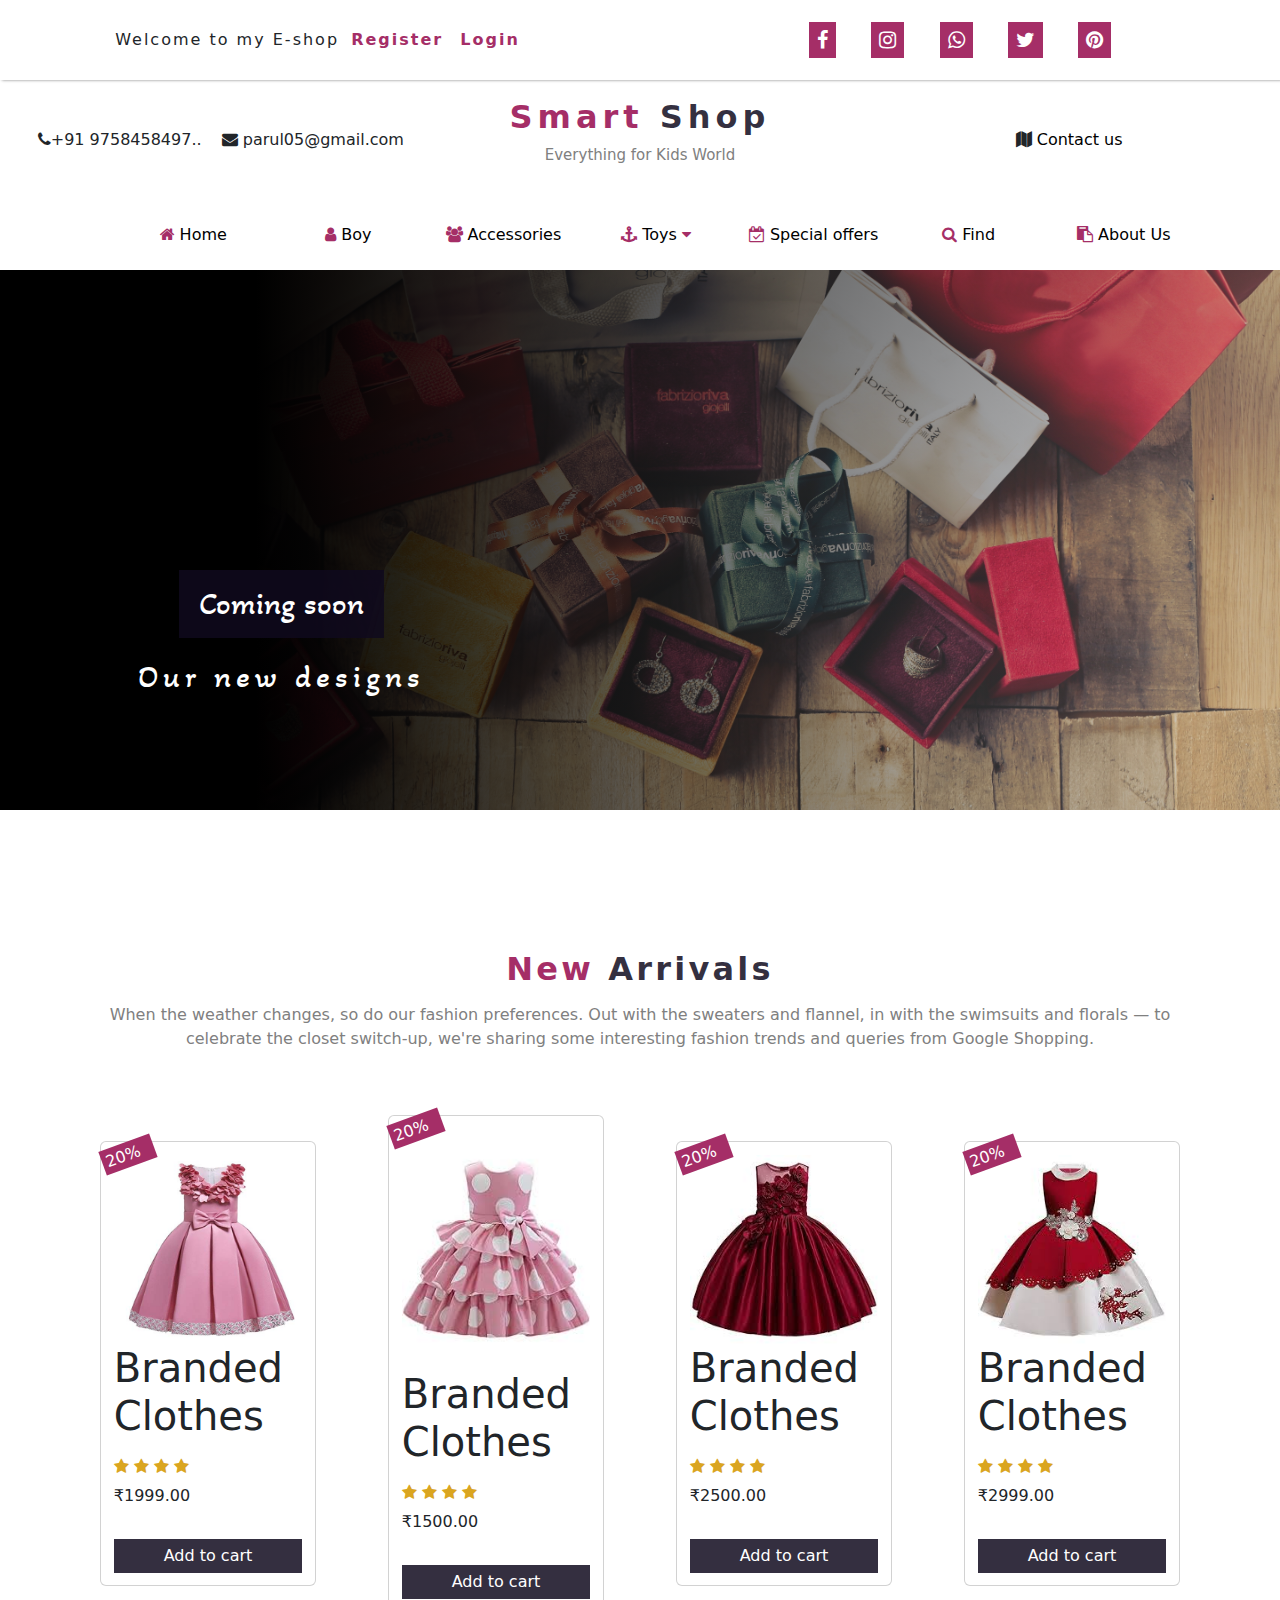
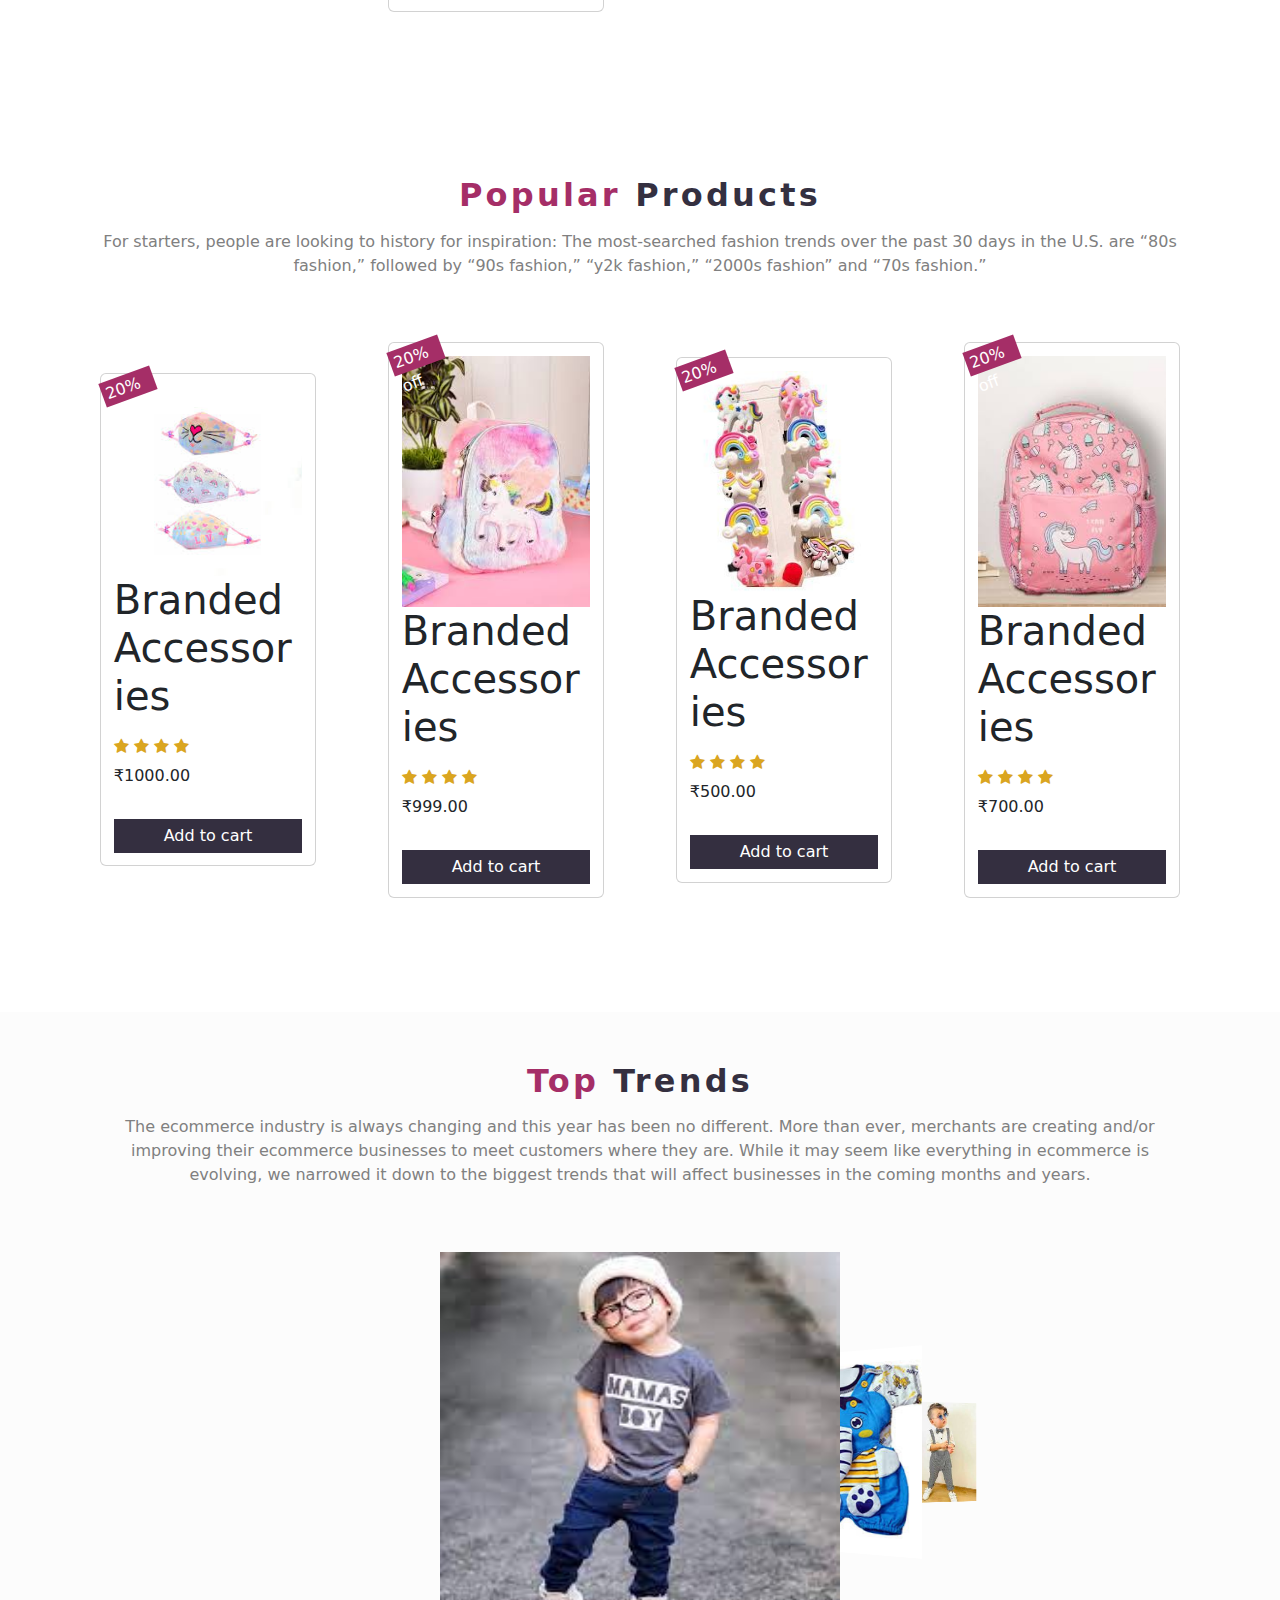
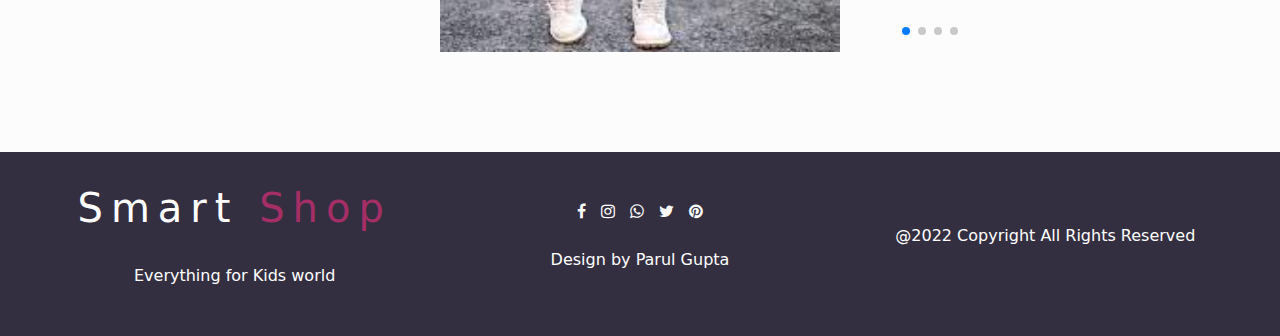
<file: index.html>
<!DOCTYPE html>
<html lang="en">

<head>
    <meta charset="UTF-8">
    <meta http-equiv="X-UA-Compatible" content="IE=edge">
    <meta name="viewport" content="width=device-width, initial-scale=1.0">
    <title>Smart Shop</title>
    <link rel="stylesheet" href="style.css">
    <link rel="stylesheet" href="https://cdnjs.cloudflare.com/ajax/libs/font-awesome/4.7.0/css/font-awesome.min.css">
    <link rel="preconnect" href="https://fonts.gstatic.com" crossorigin>
    <link
        href="https://fonts.googleapis.com/css2?family=Josefin+Sans:wght@500&family=Playfair+Display:ital,wght@0,600;1,800&family=Roboto:wght@300&display=swap"
        rel="stylesheet">
    <link rel="preconnect" href="https://fonts.gstatic.com" crossorigin>
    <link
        href="https://fonts.googleapis.com/css2?family=Akaya+Kanadaka&family=Josefin+Sans:wght@500&family=Playfair+Display:ital,wght@0,600;1,800&family=Roboto:wght@300&display=swap"
        rel="stylesheet">
    <link rel="stylesheet" href="https://cdn.jsdelivr.net/npm/swiper@8/swiper-bundle.min.css" />
    <link href="https://cdn.jsdelivr.net/npm/bootstrap@5.0.2/dist/css/bootstrap.min.css" rel="stylesheet">
</head>

<body>
    <header>
        <nav class="nav1">
            <div class="left">
                <span>Welcome to my E-shop</span>
                <a href="registration/signUp.html">Register</a>
                <a href="logIn/login.html">Login</a>
            </div>
            <div class="right">
                <i class="fa fa-facebook"></i>
                <i class="fa fa-instagram"></i>
                <i class="fa fa-whatsapp"></i>
                <i class="fa fa-twitter"></i>
                <i class="fa fa-pinterest"></i>
            </div>
        </nav>
        <!-- nav1 end -->

        <!-- nav2 start -->
        <nav class="nav2">
            <div class="nav2-left">
                <i class="fa fa-phone"></i>+91 9758458497..
                <i class="fa fa-envelope"></i> parul05@gmail.com
            </div>
            <div class="nav2-center">
                <h1>Smart <span>Shop</span></h1>
                <p>Everything for Kids World</p>
            </div>
            <div class="nav2-right">
                <i class="fa fa-map"></i><a href="templates/contactUs.html">Contact us</a>
            </div>
        </nav>
        <!-- nav2 end -->

        <!-- nav3 start -->
        <nav class="nav3">
            <ul>
                <li><a href="index.html"><i class="fa fa-home"></i>Home</a></li>
                <li><a href="#"><i class="fa fa-user"></i>Boy</a></li>
                <li><a href="#"><i class="fa fa-users"></i>Accessories</a></li>
                <li><a href="#"><i class="fa fa-anchor"></i>Toys<i class="fa fa-caret-down"></i></a>
                    <ul>
                        <li><a href="toys/woodToys.html"><i class="fa fa-clipboard"></i>Wooden</a></li>
                        <li><a href="toys/plasticToys.html"><i class="fa fa-circle-o"></i>Plastic</a></li>
                        <li><a href="toys/ironToys.html"><i class="fa fa-gavel"></i>Iron</a></li>
                    </ul>
                </li>
                <li><a href="#"><i class="fa fa-calendar-check-o"></i>Special offers</a></li>
                <li><a href="#"><i class="fa fa-search"></i>Find</a></li>
                <li><a href="templates/about.html"><i class="fa fa-clipboard"></i>About Us</a></li>
            </ul>
        </nav>
        <!-- nav3 end -->

        <section id="sidenav">
            <ul>
                <li><a href="#"><i class="fa fa-home"></i>Home</a></li>
                <li><a href="#"><i class="fa fa-user"></i>Boy</a></li>
                <li><a href="#"><i class="fa fa-users"></i>Accessories</a></li>
                <li><a href="#"><i class="fa fa-calendar-check-o"></i>Special offers</a></li>
                <li><a href="#"><i class="fa fa-search"></i>Find</a></li>
                <li><a href="#"><i class="fa fa-anchor"></i>Toys<i class="fa fa-caret-down"></i></a>
                    <ul>
                        <li><a href="#"><i class="fa fa-clipboard"></i>Wooden</a></li>
                        <li><a href="#"><i class="fa fa-circle-o"></i>Plastic</a></li>
                        <li><a href="#"><i class="fa fa-gavel"></i>Iron</a></li>
                    </ul>
                </li>
            </ul>
        </section>
        <i class="fa fa-bars" id="menubar"></i>

        <!-- Featured start -->
        <section class="featured">
            <div class="featured-text">
                <button>Coming soon</button>
                <h2>Our new designs</h2>
            </div>
        </section>
        <!-- Featured end -->

    </header>
    <!-- latest start -->
    <section class="latest">
        <div class="product-intro">
            <h1>New <span>Arrivals</span></h1>
            <p>When the weather changes, so do our fashion preferences. Out with the sweaters and flannel, in with the
                swimsuits and florals — to celebrate the closet switch-up, we're sharing some interesting fashion trends
                and queries from Google Shopping.</p>
        </div>
        <div class="card-container">
            <div class="card">
                <div>
                    <img src="images/dress5.jpg" alt="">
                </div>
                <h1>Branded Clothes</h1>
                <span>
                    <i class="fa fa-star"></i>
                    <i class="fa fa-star"></i>
                    <i class="fa fa-star"></i>
                    <i class="fa fa-star"></i>
                </span>
                <p>₹1999.00</p>
                <button>Add to cart</button>
            </div>
            <div class="card">
                <div>
                    <img src="images/dress6.jpg" alt="">
                </div>
                <h1>Branded Clothes</h1>
                <span>
                    <i class="fa fa-star"></i>
                    <i class="fa fa-star"></i>
                    <i class="fa fa-star"></i>
                    <i class="fa fa-star"></i>
                </span>
                <p>₹1500.00</p>
                <button>Add to cart</button>
            </div>
            <div class="card">
                <div>
                    <img src="images/dress7.jpg" alt="">
                </div>
                <h1>Branded Clothes</h1>
                <span>
                    <i class="fa fa-star"></i>
                    <i class="fa fa-star"></i>
                    <i class="fa fa-star"></i>
                    <i class="fa fa-star"></i>
                </span>
                <p>₹2500.00</p>
                <button>Add to cart</button>
            </div>
            <div class="card">
                <div>
                    <img src="images/dress8.jpg" alt="">
                </div>
                <h1>Branded Clothes</h1>
                <span>
                    <i class="fa fa-star"></i>
                    <i class="fa fa-star"></i>
                    <i class="fa fa-star"></i>
                    <i class="fa fa-star"></i>
                </span>
                <p>₹2999.00</p>
                <button>Add to cart</button>
            </div>
        </div>
    </section>
    <!-- latest end -->
    <!-- popular product start -->
    <section class="latest">
        <div class="product-intro">
            <h1>Popular <span>Products</span></h1>
            <p>For starters, people are looking to history for inspiration: The
                most-searched fashion trends over the past 30 days in the U.S. are “80s fashion,” followed by “90s
                fashion,” “y2k fashion,” “2000s fashion” and “70s fashion.”</p>
        </div>
        <div class="card-container">
            <div class="card">
                <div>
                    <img src="images/img9.jpg" alt="">
                </div>
                <h1>Branded Accessories</h1>
                <span>
                    <i class="fa fa-star"></i>
                    <i class="fa fa-star"></i>
                    <i class="fa fa-star"></i>
                    <i class="fa fa-star"></i>
                </span>
                <p>₹1000.00</p>
                <button>Add to cart</button>
            </div>
            <div class="card">
                <div>
                    <img src="images/img10.jpg" alt="">
                </div>
                <h1>Branded Accessories</h1>
                <span>
                    <i class="fa fa-star"></i>
                    <i class="fa fa-star"></i>
                    <i class="fa fa-star"></i>
                    <i class="fa fa-star"></i>
                </span>
                <p>₹999.00</p>
                <button>Add to cart</button>
            </div>
            <div class="card">
                <div>
                    <img src="images/img11.jpg" alt="">
                </div>
                <h1>Branded Accessories</h1>
                <span>
                    <i class="fa fa-star"></i>
                    <i class="fa fa-star"></i>
                    <i class="fa fa-star"></i>
                    <i class="fa fa-star"></i>
                </span>
                <p>₹500.00</p>
                <button>Add to cart</button>
            </div>
            <div class="card">
                <div>
                    <img src="images/img12.jpg" alt="">
                </div>
                <h1>Branded Accessories</h1>
                <span>
                    <i class="fa fa-star"></i>
                    <i class="fa fa-star"></i>
                    <i class="fa fa-star"></i>
                    <i class="fa fa-star"></i>
                </span>
                <p>₹700.00</p>
                <button>Add to cart</button>
            </div>
        </div>
    </section>
    <!-- popular product end -->

    <section class="trends">
        <div class="product-intro">
            <h1>Top <span>Trends</span></h1>
            <p>The ecommerce industry is always changing and this year has been no different. More than ever, merchants
                are creating and/or improving their ecommerce businesses to meet customers where they are. While it may
                seem like everything in ecommerce is evolving, we narrowed it down to the biggest trends that will
                affect businesses in the coming months and years.</p>
        </div>

        <div class="swiper mySwiper">
            <div class="swiper-wrapper">
                <div class="swiper-slide">
                    <img src="images/dress1.jpg" alt="">
                </div>
                <div class="swiper-slide">
                    <img src="images/dress2.jpg" alt="">
                </div>
                <div class="swiper-slide">
                    <img src="images/dress3.jpg" alt="">
                </div>
                <div class="swiper-slide">
                    <img src="images/dress4.jpg" alt="">
                </div>

                <div class="swiper-pagination"></div>
            </div>
    </section>

    <footer>
        <div>
            <h1>Smart <span>Shop</span></h1><br>
            <p>Everything for Kids world</p>
        </div>
        <div>
            <i class="fa fa-facebook"></i>
            <i class="fa fa-instagram"></i>
            <i class="fa fa-whatsapp"></i>
            <i class="fa fa-twitter"></i>
            <i class="fa fa-pinterest"></i>
            <p><br>Design by Parul Gupta</p>
        </div>
        <div>
            <p>
                @2022 Copyright All Rights Reserved
            </p>
        </div>
    </footer>
    <script src="https://cdn.jsdelivr.net/npm/swiper@8/swiper-bundle.min.js"></script>

    <script>
        var swiper = new Swiper(".mySwiper", {
            effect: "coverflow",
            grabCursor: true,
            centeredSlides: true,
            slidesPerView: "auto",
            coverflowEffect: {
                rotate: 50,
                stretch: 0,
                depth: 1200,
                modifier: 1,
                slideShadows: false,
            },
            pagination: {
                el: ".swiper-pagination",
            },
        });
    </script>

    <script>
        var sidenav = document.getElementById('sidenav');
        var menubar = document.getElementById('menubar');
        sidenav.style.width = "0px";
        menubar.onclick = function () {
            if (sidenav.style.width == "0px") {
                sidenav.style.width = "250px";
            } else {
                sidenav.style.width = "0px";
            }
        }
    </script>
</body>

</html>
</file>
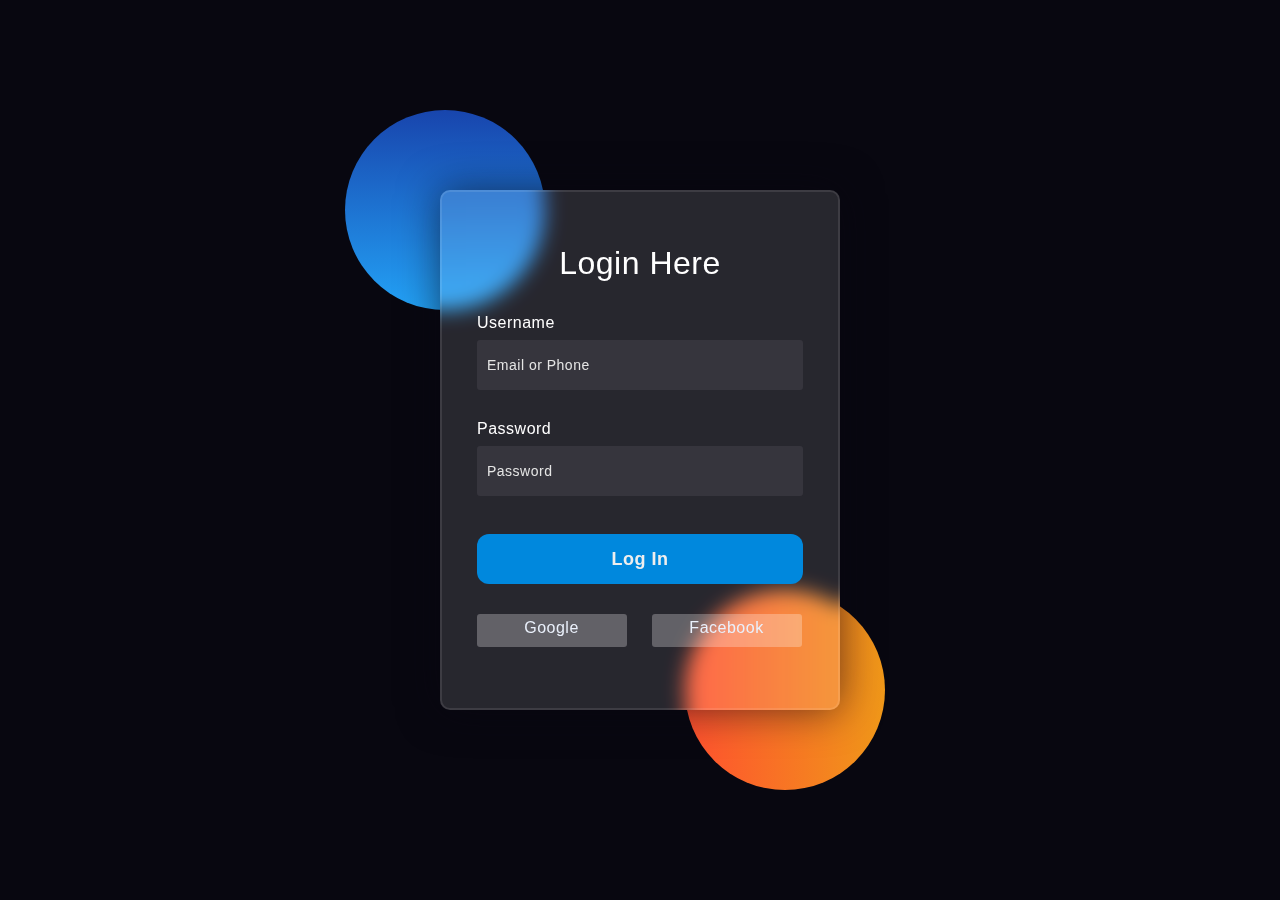
<file: logIn/login.html>
<!DOCTYPE html>
<html lang="en">

<head>
    <meta charset="UTF-8">
    <meta http-equiv="X-UA-Compatible" content="IE=edge">
    <meta name="viewport" content="width=device-width, initial-scale=1.0">
    <title>Smart Shop Sign In</title>
    <link rel="stylesheet" href="logstyle.css">
</head>

<body>
    <div class="background">
        <div class="shape"></div>
        <div class="shape"></div>
    </div>
    <div class="form">
        <h3>Login Here</h3>

        <label for="username">Username</label>
        <input type="text" placeholder="Email or Phone" id="username">

        <label for="password">Password</label>
        <input type="password" placeholder="Password" id="password">

        <button onclick="success()" class="submit">Log In</button>
        <div class="social">
            <div class="go"><i class="fab fa-google"></i> Google</div>
            <div class="fb"><i class="fab fa-facebook"></i> Facebook</div>
        </div>
    </div>

    <script>
        function success() {
            alert('Welcome back to Smart Shop!');
            window.location.href = "../index.html";
        }
    </script>
</body>

</html>
</file>
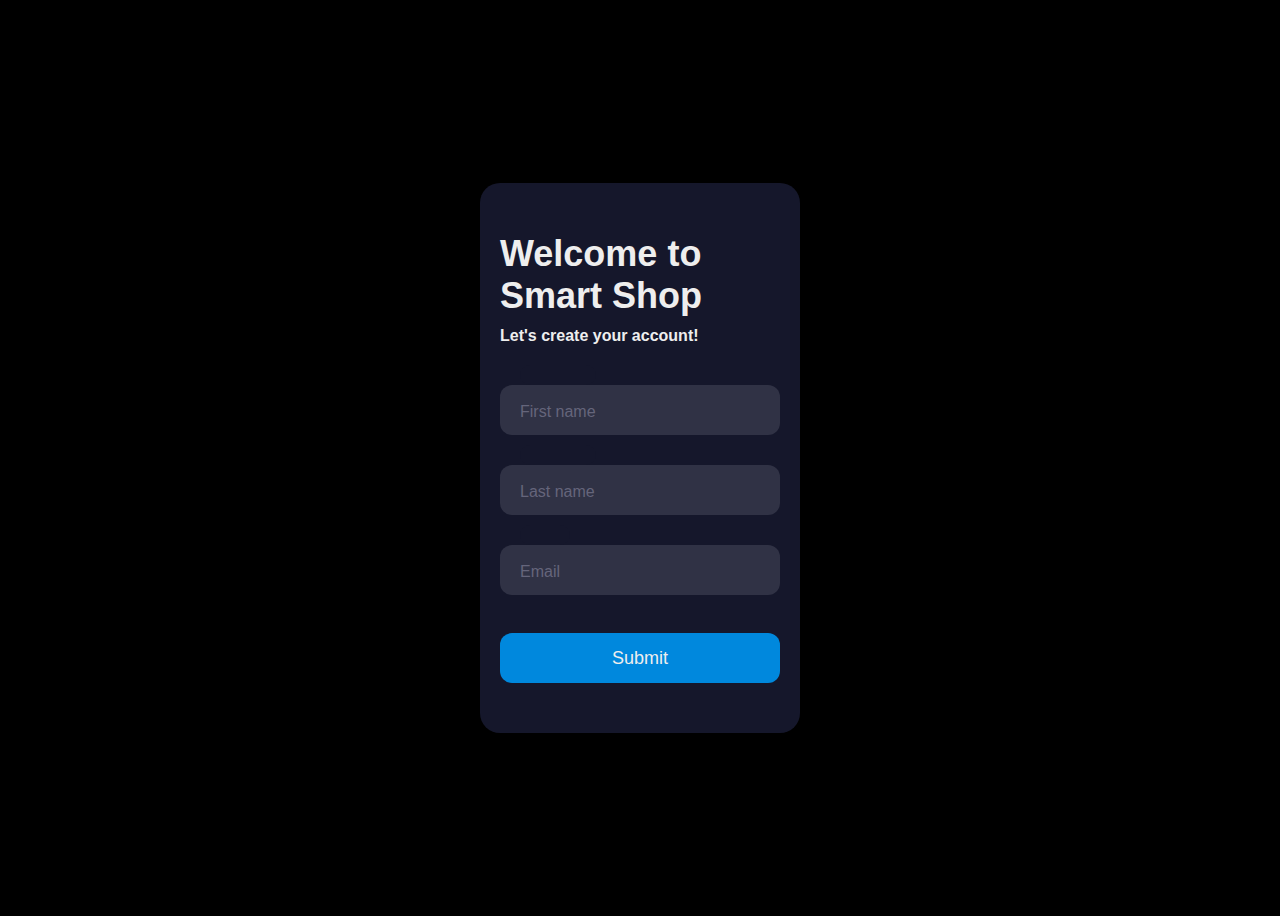
<file: registration/signUp.html>
<!DOCTYPE html>
<html lang="en">

<head>
    <meta charset="UTF-8">
    <meta http-equiv="X-UA-Compatible" content="IE=edge">
    <meta name="viewport" content="width=device-width, initial-scale=1.0">
    <title>Smart Shop Registration</title>
    <link rel="stylesheet" href="signUp.css">
</head>

<body>
    <div class="form">
        <div class="title">Welcome to Smart Shop</div>
        <div class="subtitle">Let's create your account!</div>
        <div class="input-container ic1">
            <input id="firstname" class="input" type="text" placeholder=" " />
            <div class="cut"></div>
            <label for="firstname" class="placeholder">First name</label>
        </div>
        <div class="input-container ic2">
            <input id="lastname" class="input" type="text" placeholder=" " />
            <div class="cut"></div>
            <label for="lastname" class="placeholder">Last name</label>
        </div>
        <div class="input-container ic2">
            <input id="email" class="input" type="text" placeholder=" " />
            <div class="cut cut-short"></div>
            <label for="email" class="placeholder">Email</label>
        </div>
        <button onclick="success()" class="submit">Submit</button>
    </div>

    <script>
        function success() {
            alert('Successfully created your account click OK button to Sign In!');
            window.location.href = "../logIn/login.html";
        }
    </script>
</body>

</html>
</file>
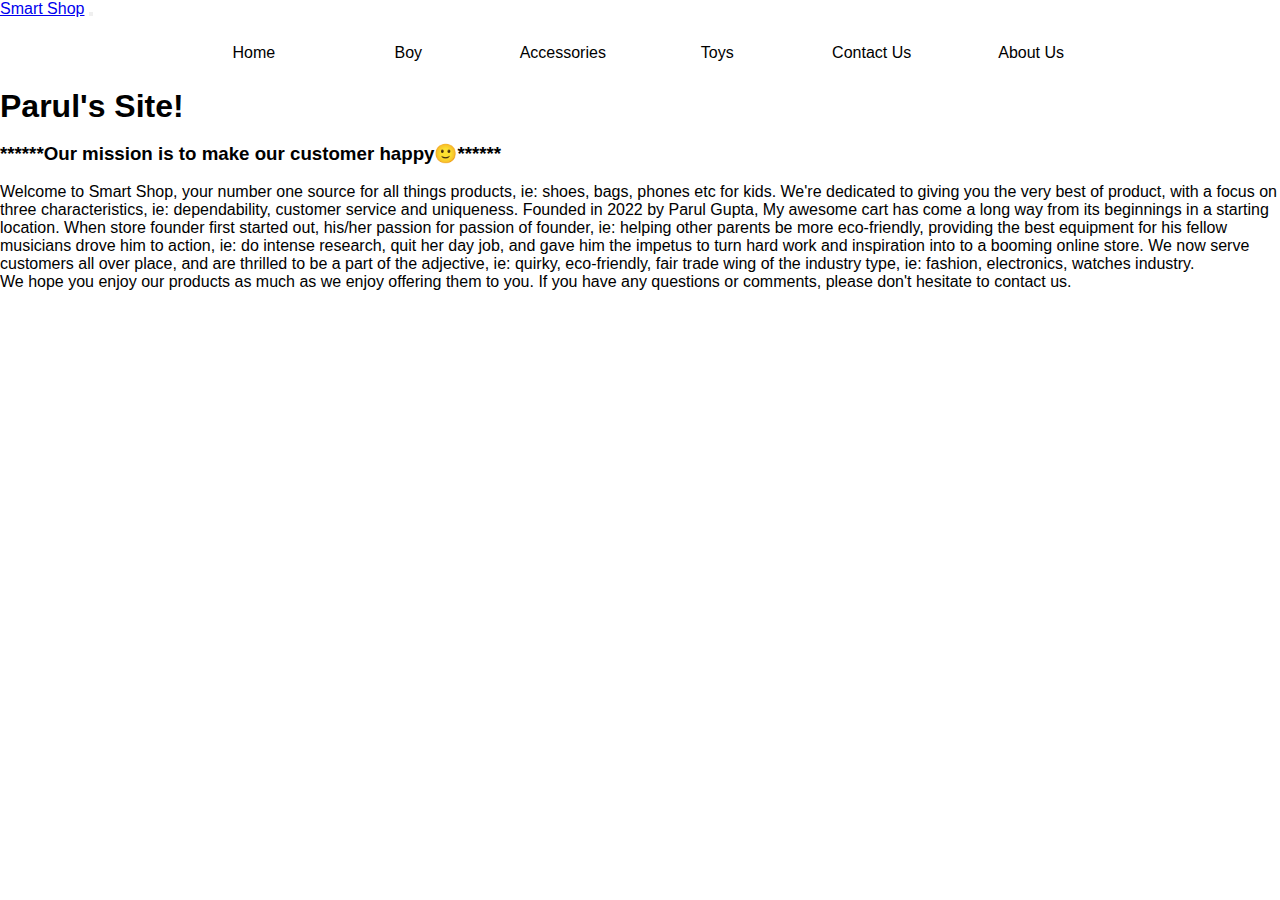
<file: templates/about.html>
<!doctype html>
<html lang="en">

<head>
    <!-- Required meta tags -->
    <meta charset="utf-8">
    <meta name="viewport" content="width=device-width, initial-scale=1, shrink-to-fit=no">

    <!-- Bootstrap CSS -->
    <link rel="stylesheet" href="https://stackpath.bootstrapcdn.com/bootstrap/4.2.1/css/bootstrap.min.css"
        integrity="sha384-GJzZqFGwb1QTTN6wy59ffF1BuGJpLSa9DkKMp0DgiMDm4iYMj70gZWKYbI706tWS" crossorigin="anonymous">
    <link rel="stylesheet" href="../style.css">
    <style>
        nav div {
            width: 100%;
            height: 70px;
            line-height: 70px;
        }

        nav div ul {
            list-style: none;
            text-align: center;
        }

        nav div ul li {
            display: inline-block;
            width: 150px;
            position: relative;
            z-index: 99;
        }

        nav div ul li a {
            text-decoration: none;
            color: black;
            font-weight: 500;
            display: block;
        }

        nav div ul li a:hover {
            color: var(--primary);
        }

        nav div ul li i {
            color: var(--primary);
            margin: 0px 5px;
        }

        nav div ul ul {
            position: absolute;
            top: 70px;
            left: 0;
            display: none;
        }

        nav div ul ul li {
            background-color: white;
            border-bottom: 1px solid var(--primary);
        }

        nav div ul li:hover>ul {
            display: block;
        }
    </style>
    <title>About Us</title>
</head>

<body>

    <nav class="navbar navbar-expand-lg navbar-dark bg-dark">
        <a class="navbar-brand" href="../index.html">Smart Shop</a>
        <button class="navbar-toggler" type="button" data-toggle="collapse" data-target="#navbarSupportedContent"
            aria-controls="navbarSupportedContent" aria-expanded="false" aria-label="Toggle navigation">
            <span class="navbar-toggler-icon"></span>
        </button>

        <div class="collapse navbar-collapse" id="navbarSupportedContent">
            <ul class="navbar-nav mr-auto">
                <li class="nav-item active">
                    <a class="nav-link" href="../index.html">Home</a>
                </li>
                <li class="nav-item">
                    <a class="nav-link" href="#">Boy</a>
                </li>

                <li class="nav-item">
                    <a class="nav-link" href="#">Accessories</a>
                </li>

                <li><a href="#" class="nav-link"><i class="fa fa-anchor"></i>Toys<i class="fa fa-caret-down"></i></a>
                    <ul>
                        <li><a href="../toys/woodToys.html"><i class="fa fa-clipboard"></i>Wooden</a></li>
                        <li><a href="../toys/plasticToys.html"><i class="fa fa-circle-o"></i>Plastic</a></li>
                        <li><a href="../toys/ironToys.html"><i class="fa fa-gavel"></i>Iron</a></li>
                    </ul>
                </li>

                <li class="nav-item">
                    <a class="nav-link" href="contactUs.html">Contact Us</a>
                </li>
                <li>
                    <a class="nav-link" href="about.html"><i class="fa fa-clipboard"></i>About Us</a>
                </li>

            </ul>
        </div>
    </nav>

    <main role="main">
        <!-- Main jumbotron for a primary marketing message or call to action -->
        <div class="jumbotron">
            <div class="container">
                <h1 class="display-3">Parul's Site!</h1><br>
                <h3> ******Our mission is to make our customer happy🙂******</h3><br>
                <p>Welcome to Smart Shop, your number one source for all things products, ie: shoes, bags, phones
                    etc for kids. We're dedicated to giving you the very best of product, with a focus on three
                    characteristics,
                    ie: dependability, customer service and uniqueness.
                    Founded in 2022 by Parul Gupta,
                    My awesome cart has come a long way from its beginnings in a starting location. When store founder
                    first started out, his/her passion for passion of founder, ie: helping other parents be more
                    eco-friendly, providing the best equipment for his fellow musicians drove him to action, ie: do
                    intense research, quit her day job, and gave him the impetus to turn hard work and inspiration into
                    to a booming online store. We now serve customers all over place, and are thrilled to be a part of
                    the adjective, ie: quirky, eco-friendly, fair trade wing of the industry type, ie: fashion,
                    electronics, watches industry.</p>

                <p>We hope you enjoy our products as much as we enjoy offering them to you. If you have any questions or
                    comments, please don't hesitate to contact us.</p>
            </div>
        </div>

    </main>
</body>

</html>
</file>
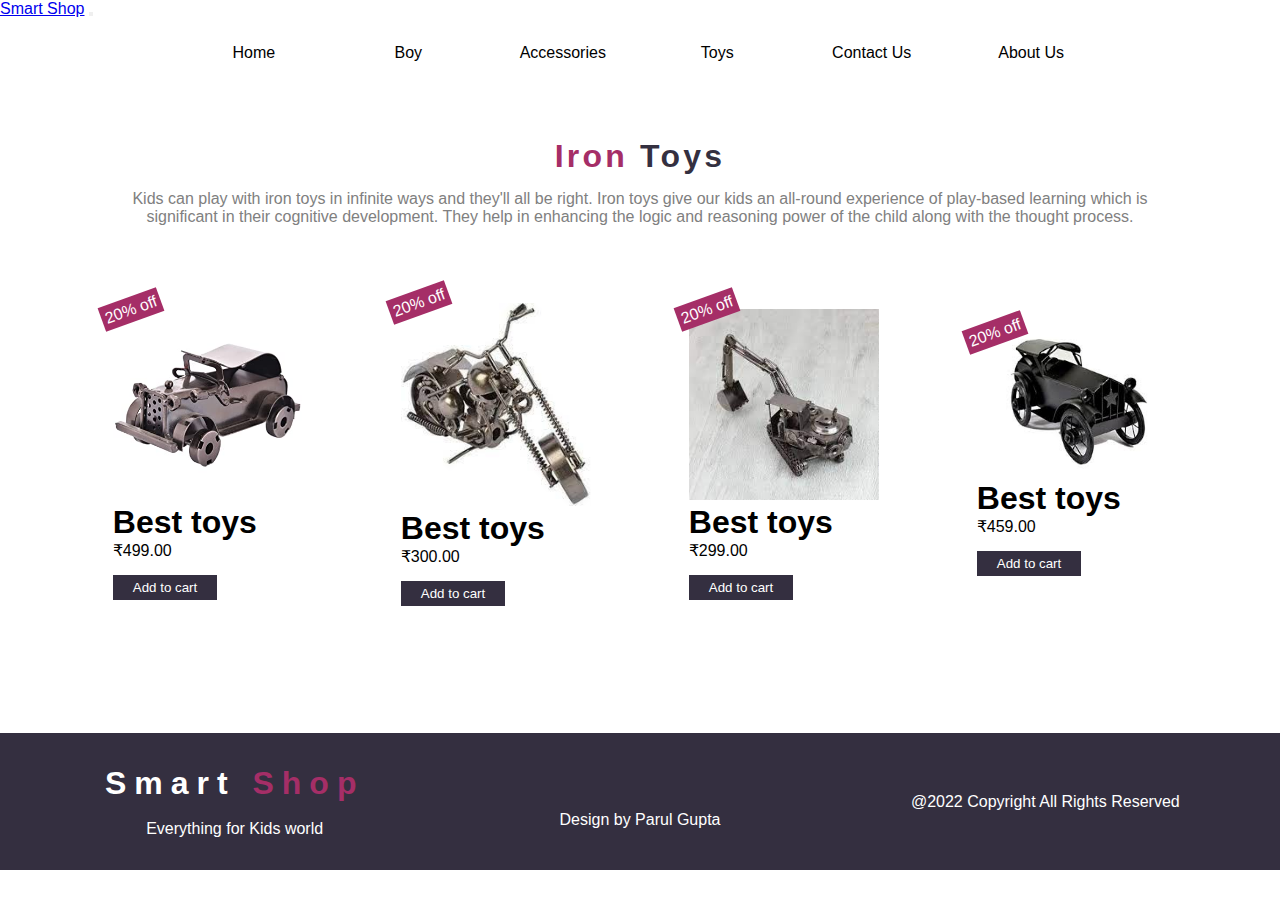
<file: toys/ironToys.html>
<!doctype html>
<html lang="en">

<head>
    <!-- Required meta tags -->
    <meta charset="utf-8">
    <meta name="viewport" content="width=device-width, initial-scale=1, shrink-to-fit=no">

    <!-- Bootstrap CSS -->
    <link rel="stylesheet" href="https://stackpath.bootstrapcdn.com/bootstrap/4.2.1/css/bootstrap.min.css"
        integrity="sha384-GJzZqFGwb1QTTN6wy59ffF1BuGJpLSa9DkKMp0DgiMDm4iYMj70gZWKYbI706tWS" crossorigin="anonymous">
    <link rel="stylesheet" href="../style.css">
    <style>
        nav div {
            width: 100%;
            height: 70px;
            line-height: 70px;
        }

        nav div ul {
            list-style: none;
            text-align: center;
        }

        nav div ul li {
            display: inline-block;
            width: 150px;
            position: relative;
            z-index: 99;
        }

        nav div ul li a {
            text-decoration: none;
            color: black;
            font-weight: 500;
            display: block;
        }

        nav div ul li a:hover {
            color: var(--primary);
        }

        nav div ul li i {
            color: var(--primary);
            margin: 0px 5px;
        }

        nav div ul ul {
            position: absolute;
            top: 70px;
            left: 0;
            display: none;
        }

        nav div ul ul li {
            background-color: white;
            border-bottom: 1px solid var(--primary);
        }

        nav div ul li:hover>ul {
            display: block;
        }
    </style>
    <title>Iron Toys</title>
</head>

<body>

    <nav class="navbar navbar-expand-lg navbar-dark bg-dark">
        <a class="navbar-brand" href="../index.html">Smart Shop</a>
        <button class="navbar-toggler" type="button" data-toggle="collapse" data-target="#navbarSupportedContent"
            aria-controls="navbarSupportedContent" aria-expanded="false" aria-label="Toggle navigation">
            <span class="navbar-toggler-icon"></span>
        </button>

        <div class="collapse navbar-collapse" id="navbarSupportedContent">
            <ul class="navbar-nav mr-auto">
                <li class="nav-item active">
                    <a class="nav-link" href="../index.html">Home</a>
                </li>
                <li class="nav-item">
                    <a class="nav-link" href="#">Boy</a>
                </li>

                <li class="nav-item">
                    <a class="nav-link" href="#">Accessories</a>
                </li>

                <li><a href="#" class="nav-link"><i class="fa fa-anchor"></i>Toys<i class="fa fa-caret-down"></i></a>
                    <ul>
                        <li><a href="./woodToys.html"><i class="fa fa-clipboard"></i>Wooden</a></li>
                        <li><a href="./plasticToys.html"><i class="fa fa-circle-o"></i>Plastic</a></li>
                        <li><a href="./ironToys.html"><i class="fa fa-gavel"></i>Iron</a></li>
                    </ul>
                </li>

                <li class="nav-item">
                    <a class="nav-link" href="../templates/contactUs.html">Contact Us</a>
                </li>
                <li>
                    <a class="nav-link" href="../templates/about.html"><i class="fa fa-clipboard"></i>About Us</a>
                </li>

            </ul>
        </div>
    </nav>

    <section class="latest">
        <div class="product-intro">
            <h1>Iron <span>Toys</span></h1>
            <p>Kids can play with iron toys in infinite ways and they'll all be right. Iron toys give our kids an all-round experience of play-based learning which is significant in their cognitive development. They help in enhancing the logic and reasoning power of the child along with the thought process.</p>
        </div>
        <div class="card-container">
            <div class="card">
                <div>
                    <img src="../images/iron.jpg" alt="">
                </div>
                <h1>Best toys</h1>
                <span>
                    <i class="fa fa-star"></i>
                    <i class="fa fa-star"></i>
                    <i class="fa fa-star"></i>
                    <i class="fa fa-star"></i>
                </span>
                <p>₹499.00</p>
                <button>Add to cart</button>
            </div>
            <div class="card">
                <div>
                    <img src="../images/iron2.jpg" alt="">
                </div>
                <h1>Best toys</h1>
                <span>
                    <i class="fa fa-star"></i>
                    <i class="fa fa-star"></i>
                    <i class="fa fa-star"></i>
                    <i class="fa fa-star"></i>
                </span>
                <p>₹300.00</p>
                <button>Add to cart</button>
            </div>
            <div class="card">
                <div>
                    <img src="../images/iron3.jpg" alt="">
                </div>
                <h1>Best toys</h1>
                <span>
                    <i class="fa fa-star"></i>
                    <i class="fa fa-star"></i>
                    <i class="fa fa-star"></i>
                    <i class="fa fa-star"></i>
                </span>
                <p>₹299.00</p>
                <button>Add to cart</button>
            </div>
            <div class="card">
                <div>
                    <img src="../images/iron4.jpg" alt="">
                </div>
                <h1>Best toys</h1>
                <span>
                    <i class="fa fa-star"></i>
                    <i class="fa fa-star"></i>
                    <i class="fa fa-star"></i>
                    <i class="fa fa-star"></i>
                </span>
                <p>₹459.00</p>
                <button>Add to cart</button>
            </div>
        </div>
    </section>

    <footer>
        <div>
            <h1>Smart <span>Shop</span></h1><br>
            <p>Everything for Kids world</p>
        </div>
        <div>
            <i class="fa fa-facebook"></i>
            <i class="fa fa-instagram"></i>
            <i class="fa fa-whatsapp"></i>
            <i class="fa fa-twitter"></i>
            <i class="fa fa-pinterest"></i>
            <p><br>Design by Parul Gupta</p>
        </div>
        <div>
            <p>
                @2022 Copyright All Rights Reserved
            </p>
        </div>
    </footer>

</body>

</html>
</file>
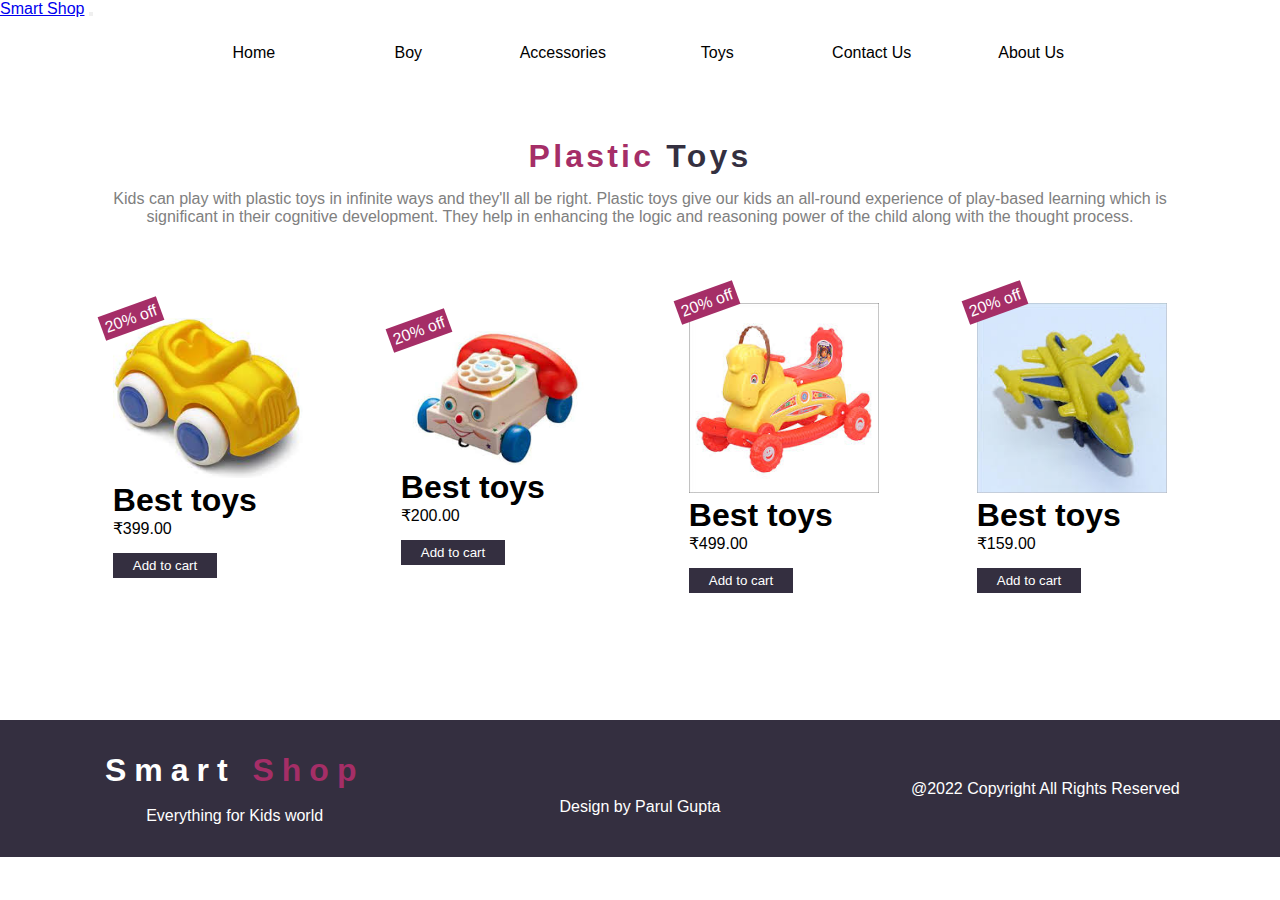
<file: toys/plasticToys.html>
<!doctype html>
<html lang="en">

<head>
    <!-- Required meta tags -->
    <meta charset="utf-8">
    <meta name="viewport" content="width=device-width, initial-scale=1, shrink-to-fit=no">

    <!-- Bootstrap CSS -->
    <link rel="stylesheet" href="https://stackpath.bootstrapcdn.com/bootstrap/4.2.1/css/bootstrap.min.css"
        integrity="sha384-GJzZqFGwb1QTTN6wy59ffF1BuGJpLSa9DkKMp0DgiMDm4iYMj70gZWKYbI706tWS" crossorigin="anonymous">
    <link rel="stylesheet" href="../style.css">
    <style>
        nav div {
            width: 100%;
            height: 70px;
            line-height: 70px;
        }

        nav div ul {
            list-style: none;
            text-align: center;
        }

        nav div ul li {
            display: inline-block;
            width: 150px;
            position: relative;
            z-index: 99;
        }

        nav div ul li a {
            text-decoration: none;
            color: black;
            font-weight: 500;
            display: block;
        }

        nav div ul li a:hover {
            color: var(--primary);
        }

        nav div ul li i {
            color: var(--primary);
            margin: 0px 5px;
        }

        nav div ul ul {
            position: absolute;
            top: 70px;
            left: 0;
            display: none;
        }

        nav div ul ul li {
            background-color: white;
            border-bottom: 1px solid var(--primary);
        }

        nav div ul li:hover>ul {
            display: block;
        }
    </style>
    <title>Plastic Toys</title>
</head>

<body>

    <nav class="navbar navbar-expand-lg navbar-dark bg-dark">
        <a class="navbar-brand" href="../index.html">Smart Shop</a>
        <button class="navbar-toggler" type="button" data-toggle="collapse" data-target="#navbarSupportedContent"
            aria-controls="navbarSupportedContent" aria-expanded="false" aria-label="Toggle navigation">
            <span class="navbar-toggler-icon"></span>
        </button>

        <div class="collapse navbar-collapse" id="navbarSupportedContent">
            <ul class="navbar-nav mr-auto">
                <li class="nav-item active">
                    <a class="nav-link" href="../index.html">Home</a>
                </li>
                <li class="nav-item">
                    <a class="nav-link" href="#">Boy</a>
                </li>

                <li class="nav-item">
                    <a class="nav-link" href="#">Accessories</a>
                </li>

                <li><a href="#" class="nav-link"><i class="fa fa-anchor"></i>Toys<i class="fa fa-caret-down"></i></a>
                    <ul>
                        <li><a href="./woodToys.html"><i class="fa fa-clipboard"></i>Wooden</a></li>
                        <li><a href="./plasticToys.html"><i class="fa fa-circle-o"></i>Plastic</a></li>
                        <li><a href="./ironToys.html"><i class="fa fa-gavel"></i>Iron</a></li>
                    </ul>
                </li>

                <li class="nav-item">
                    <a class="nav-link" href="../templates/contactUs.html">Contact Us</a>
                </li>
                <li>
                    <a class="nav-link" href="../templates/about.html"><i class="fa fa-clipboard"></i>About Us</a>
                </li>

            </ul>
        </div>
    </nav>

    <section class="latest">
        <div class="product-intro">
            <h1>Plastic <span>Toys</span></h1>
            <p>Kids can play with plastic toys in infinite ways and they'll all be right. Plastic toys give our kids an
                all-round experience of play-based learning which is significant in their cognitive development. They
                help in enhancing the logic and reasoning power of the child along with the thought process.</p>
        </div>
        <div class="card-container">
            <div class="card">
                <div>
                    <img src="../images/plastic1.jpg" alt="">
                </div>
                <h1>Best toys</h1>
                <span>
                    <i class="fa fa-star"></i>
                    <i class="fa fa-star"></i>
                    <i class="fa fa-star"></i>
                    <i class="fa fa-star"></i>
                </span>
                <p>₹399.00</p>
                <button>Add to cart</button>
            </div>
            <div class="card">
                <div>
                    <img src="../images/plastic2.jpg" alt="">
                </div>
                <h1>Best toys</h1>
                <span>
                    <i class="fa fa-star"></i>
                    <i class="fa fa-star"></i>
                    <i class="fa fa-star"></i>
                    <i class="fa fa-star"></i>
                </span>
                <p>₹200.00</p>
                <button>Add to cart</button>
            </div>
            <div class="card">
                <div>
                    <img src="../images/plastic3.jpg" alt="">
                </div>
                <h1>Best toys</h1>
                <span>
                    <i class="fa fa-star"></i>
                    <i class="fa fa-star"></i>
                    <i class="fa fa-star"></i>
                    <i class="fa fa-star"></i>
                </span>
                <p>₹499.00</p>
                <button>Add to cart</button>
            </div>
            <div class="card">
                <div>
                    <img src="../images/plastic4.jpg" alt="">
                </div>
                <h1>Best toys</h1>
                <span>
                    <i class="fa fa-star"></i>
                    <i class="fa fa-star"></i>
                    <i class="fa fa-star"></i>
                    <i class="fa fa-star"></i>
                </span>
                <p>₹159.00</p>
                <button>Add to cart</button>
            </div>
        </div>
    </section>

    <footer>
        <div>
            <h1>Smart <span>Shop</span></h1><br>
            <p>Everything for Kids world</p>
        </div>
        <div>
            <i class="fa fa-facebook"></i>
            <i class="fa fa-instagram"></i>
            <i class="fa fa-whatsapp"></i>
            <i class="fa fa-twitter"></i>
            <i class="fa fa-pinterest"></i>
            <p><br>Design by Parul Gupta</p>
        </div>
        <div>
            <p>
                @2022 Copyright All Rights Reserved
            </p>
        </div>
    </footer>

</body>

</html>
</file>
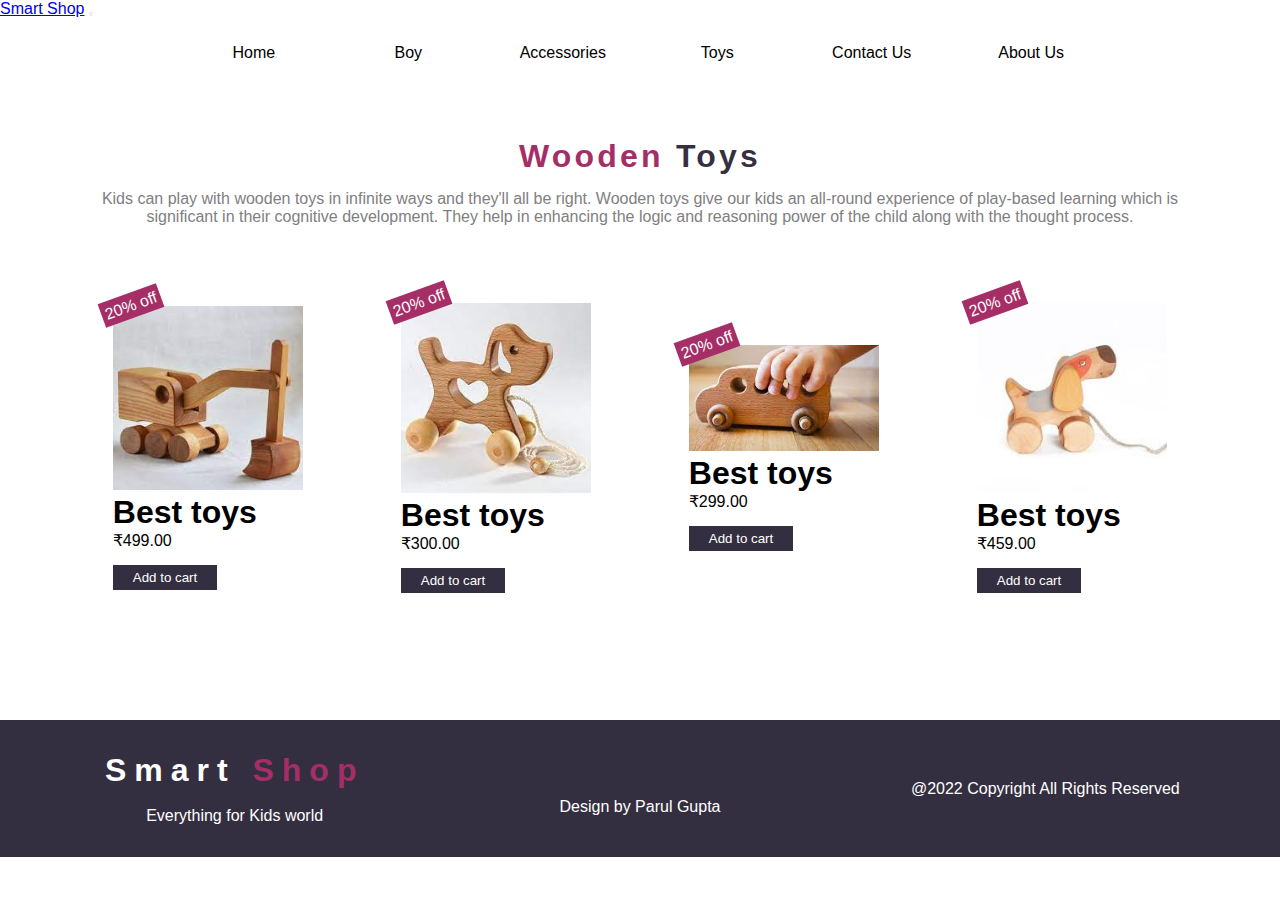
<file: toys/woodToys.html>
<!doctype html>
<html lang="en">

<head>
    <!-- Required meta tags -->
    <meta charset="utf-8">
    <meta name="viewport" content="width=device-width, initial-scale=1, shrink-to-fit=no">

    <!-- Bootstrap CSS -->
    <link rel="stylesheet" href="https://stackpath.bootstrapcdn.com/bootstrap/4.2.1/css/bootstrap.min.css"
        integrity="sha384-GJzZqFGwb1QTTN6wy59ffF1BuGJpLSa9DkKMp0DgiMDm4iYMj70gZWKYbI706tWS" crossorigin="anonymous">
    <link rel="stylesheet" href="../style.css">
    <style>
        nav div {
            width: 100%;
            height: 70px;
            line-height: 70px;
        }

        nav div ul {
            list-style: none;
            text-align: center;
        }

        nav div ul li {
            display: inline-block;
            width: 150px;
            position: relative;
            z-index: 99;
        }

        nav div ul li a {
            text-decoration: none;
            color: black;
            font-weight: 500;
            display: block;
        }

        nav div ul li a:hover {
            color: var(--primary);
        }

        nav div ul li i {
            color: var(--primary);
            margin: 0px 5px;
        }

        nav div ul ul {
            position: absolute;
            top: 70px;
            left: 0;
            display: none;
        }

        nav div ul ul li {
            background-color: white;
            border-bottom: 1px solid var(--primary);
        }

        nav div ul li:hover>ul {
            display: block;
        }
    </style>
    <title>Wooden Toys</title>
</head>

<body>

    <nav class="navbar navbar-expand-lg navbar-dark bg-dark">
        <a class="navbar-brand" href="../index.html">Smart Shop</a>
        <button class="navbar-toggler" type="button" data-toggle="collapse" data-target="#navbarSupportedContent"
            aria-controls="navbarSupportedContent" aria-expanded="false" aria-label="Toggle navigation">
            <span class="navbar-toggler-icon"></span>
        </button>

        <div class="collapse navbar-collapse" id="navbarSupportedContent">
            <ul class="navbar-nav mr-auto">
                <li class="nav-item active">
                    <a class="nav-link" href="../index.html">Home</a>
                </li>
                <li class="nav-item">
                    <a class="nav-link" href="#">Boy</a>
                </li>

                <li class="nav-item">
                    <a class="nav-link" href="#">Accessories</a>
                </li>
                <li><a href="#" class="nav-link"><i class="fa fa-anchor"></i>Toys<i class="fa fa-caret-down"></i></a>
                    <ul>
                        <li><a href="./woodToys.html"><i class="fa fa-clipboard"></i>Wooden</a></li>
                        <li><a href="./plasticToys.html"><i class="fa fa-circle-o"></i>Plastic</a></li>
                        <li><a href="./ironToys.html"><i class="fa fa-gavel"></i>Iron</a></li>
                    </ul>
                </li>
                <li class="nav-item">
                    <a class="nav-link" href="../templates/contactUs.html">Contact Us</a>
                </li>
                <li>
                    <a class="nav-link" href="../templates/about.html"><i class="fa fa-clipboard"></i>About Us</a>
                </li>

            </ul>
        </div>
    </nav>

    <section class="latest">
        <div class="product-intro">
            <h1>Wooden <span>Toys</span></h1>
            <p>Kids can play with wooden toys in infinite ways and they'll all be right. Wooden toys give our kids an
                all-round experience of play-based learning which is significant in their cognitive development. They
                help in enhancing the logic and reasoning power of the child along with the thought process.</p>
        </div>
        <div class="card-container">
            <div class="card">
                <div>
                    <img src="../images/wood1.jpg" alt="">
                </div>
                <h1>Best toys</h1>
                <span>
                    <i class="fa fa-star"></i>
                    <i class="fa fa-star"></i>
                    <i class="fa fa-star"></i>
                    <i class="fa fa-star"></i>
                </span>
                <p>₹499.00</p>
                <button>Add to cart</button>
            </div>
            <div class="card">
                <div>
                    <img src="../images/wood2.jpg" alt="">
                </div>
                <h1>Best toys</h1>
                <span>
                    <i class="fa fa-star"></i>
                    <i class="fa fa-star"></i>
                    <i class="fa fa-star"></i>
                    <i class="fa fa-star"></i>
                </span>
                <p>₹300.00</p>
                <button>Add to cart</button>
            </div>
            <div class="card">
                <div>
                    <img src="../images/wood3.jpg" alt="">
                </div>
                <h1>Best toys</h1>
                <span>
                    <i class="fa fa-star"></i>
                    <i class="fa fa-star"></i>
                    <i class="fa fa-star"></i>
                    <i class="fa fa-star"></i>
                </span>
                <p>₹299.00</p>
                <button>Add to cart</button>
            </div>
            <div class="card">
                <div>
                    <img src="../images/wood4.jpg" alt="">
                </div>
                <h1>Best toys</h1>
                <span>
                    <i class="fa fa-star"></i>
                    <i class="fa fa-star"></i>
                    <i class="fa fa-star"></i>
                    <i class="fa fa-star"></i>
                </span>
                <p>₹459.00</p>
                <button>Add to cart</button>
            </div>
        </div>
    </section>

    <footer>
        <div>
            <h1>Smart <span>Shop</span></h1><br>
            <p>Everything for Kids world</p>
        </div>
        <div>
            <i class="fa fa-facebook"></i>
            <i class="fa fa-instagram"></i>
            <i class="fa fa-whatsapp"></i>
            <i class="fa fa-twitter"></i>
            <i class="fa fa-pinterest"></i>
            <p><br>Design by Parul Gupta</p>
        </div>
        <div>
            <p>
                @2022 Copyright All Rights Reserved
            </p>
        </div>
    </footer>

</body>

</html>
</file>
<file: style.css>
* {
    padding: 0;
    margin: 0;
    box-sizing: border-box;
}

body {
    font-family: 'Roboto', sans-serif;
}

:root {
    /*colors stored in variables */
    --primary: rgb(165, 46, 103);
    --secondary: rgba(15, 10, 29, 0.849);
    --light: #2f3640;
}

header {
    width: 100%;
    height: 100vh;

}

.nav1 {
    width: 100%;
    height: 80px;
    display: flex;
    justify-content: space-around;
    align-items: center;
    flex-wrap: wrap;
    box-shadow: 2px 0px 3px grey;
    text-align: center;
}

.nav1 .left {
    flex-basis: 50%;
    letter-spacing: 2px;
}

.nav1 .left a {
    text-decoration: none;
    color: var(--primary);
    font-weight: bold;
    margin: 0px 5px;
}

.right {
    flex-basis: 50%;
}

.right i {
    font-size: 20px;
    margin: 0px 15px;
    background-color: var(--primary);
    color: white;
    padding: 8px;
    cursor: pointer;
    transition: 0.4s ease-in-out;
}

.nav1 .right i:hover {
    transform: rotate(360deg);
}

.nav2 {
    width: 100%;
    height: 120px;
    display: flex;
    justify-content: space-between;
    align-items: center;
    flex-wrap: wrap;
    text-align: center;
}

.nav2 .nav2-left,
.nav2-center,
.nav2-right {
    flex-basis: 30%;
    margin: auto;
    cursor: pointer;
}

.nav2-right a{
    text-decoration: none;
    color: black;
}

.nav2 .nav2-left i {
    margin-left: 15px;
}

.nav2 .nav2-center h1 {
    color: var(--primary);
    font-size: 2rem;
    letter-spacing: 5px;
    font-weight: bold;
}

.nav2 .nav2-center h1 span {
    color: var(--secondary);
}

.nav2 .nav2-center p {
    color: grey;
    font-size: 15px;
    margin-top: 5px;
}

.nav2 .nav2-right i {
    margin: 0px 5px;
}

.nav3 {
    width: 100%;
    height: 70px;
    line-height: 70px;
}

.nav3 ul {
    list-style: none;
    text-align: center;
}

.nav3 ul li {
    display: inline-block;
    width: 150px;
    position: relative;
    z-index: 99;
}

.nav3 ul li a {
    text-decoration: none;
    color: black;
    font-weight: 500;
    display: block;
}

.nav3 ul li a:hover {
    color: var(--primary);
}

.nav3 ul li i {
    color: var(--primary);
    margin: 0px 5px;
}

.nav3 ul ul {
    position: absolute;
    top: 70px;
    left: 0;
    display: none;
}

.nav3 ul ul li {
    background-color: white;
    border-bottom: 1px solid var(--primary);
}

.nav3 ul li:hover>ul {
    display: block;
}

.featured {
    width: 100%;
    height: 60vh;
    background: linear-gradient(to right, rgba(0, 0, 0, 1) 20%, rgba(255, 255, 255, 0.2)), url('images/image1.jpg');
    background-size: cover;
    background-position: top;
    position: relative;
}

.featured-text {
    max-width: 500px;
    position: absolute;
    top: 50%;
    left: 10%;
    color: white;
    text-align: center;
    padding: 10px;
    font-size: 2rem;
    letter-spacing: 5px;
    font-family: 'Akaya Kanadaka', cursive;
}

.featured-text button {
    padding: 10px 20px;
    border: none;
    outline: none;
    background-color: var(--secondary);
    margin: 20px 0px;
    color: white;
}

.latest {
    padding: 50px 100px;
}

.product-intro {
    text-align: center;
}

.product-intro h1 {
    color: var(--primary);
    letter-spacing: 0.2rem;
    font-size: 2rem;
    font-weight: bolder;
}

.product-intro h1 span {
    color: var(--secondary);
}

.product-intro p {
    color: grey;
    margin: 15px 0;
}

.card-container {
    width: 100%;
    display: flex;
    justify-content: space-between;
    align-items: center;
    cursor: pointer;
    margin: 4rem 0;
    flex-wrap: wrap;
}

.card-container .card {
    flex-basis: 20%;
    padding: 0.8rem;
    position: relative;
}

.card img {
    width: 100%;
    transition: 0.5s ease-in-out;
}

.card i {
    color: goldenrod;
    margin: 10px 0;
}

.card button {
    color: white;
    background-color: var(--secondary);
    border: none;
    outline: none;
    margin-top: 15px;
    padding: 5px 20px;
}

.card:hover img,
.card:hover h1 {
    width: 80%;
    color: var(--primary);
}

.card::before {
    content: '20% off';
    width: 25%;
    height: 25px;
    line-height: 25px;
    color: white;
    position: absolute;
    top: 0;
    left: 0;
    background-color: var(--primary);
    padding: 0px 4px;
    transform: rotate(-20deg);
}

.trends {
    padding: 50px 100px;
    background-color: rgba(0, 0, 0, 0.01);
}

.trends .swiper {
    width: 100%;
    padding: 50px;
}

.trends .swiper-slide {
    background-position: center;
    background-size: cover;
    width: 400px;
    height: 400px;
}

.trends .swiper-slide img {
    display: block;
    width: 100%;
    height: 100%;
}

footer {
    background-color: var(--secondary);
    color: white;
    display: flex;
    justify-content: space-around;
    align-items: center;
    flex-wrap: wrap;
    text-align: center;
    padding: 2rem;
}

footer div {
    flex-basis: 30%;
}

footer h1 {
    letter-spacing: 0.5rem;
}

footer h1 span {
    color: var(--primary);
}

footer p {
    font-size: 1rem;
}

footer i {
    margin: 0 5px;
}

#sidenav{
    display: none;
}

#menubar{
    display: none;
}

/* css media queries for responsive layout */
@media only screen and (max-width:769px) {
    #sidenav{
        display: block;
    }

    #menubar{
        display: block;
        position: absolute;
        top:50%;
        right: 0;
        transform: translate(0%,-50%);
        z-index: 99;
        background-color: var(--primary);
        color: white;
        font-size: 2rem;
        padding: 20px 10px;
        animation: animate 5s ease infinite;
    }

    @keyframes animate {
        0%{
            background-color: var(--secondary);

        }
        100%{
            background-color: var(--primary);
        }
    }

    .nav1 {
        position: relative;
        z-index: 2;
        background-color: white;
    }

    .right i {
        font-size: 15px;
        margin: 0 5px;
    }

    .nav2 {
        width: 100%;
        height: 80px;
        
    }
    
    .nav2 .nav2-left i {
        margin-left: 0;
    }
    
    .nav2 .nav2-center h1 {
        font-size: 1.5rem;
        letter-spacing: 2px;
    }
    
    .nav2 .nav2-center p {
        color: grey;
        font-size: 10px;
        margin-top: 5px;
    }
    
    .nav2 .nav2-right i {
        margin: 0px 5px;
    }
    
    .nav3{
        display: none;
    }

    .featured{
        background-attachment: fixed;
    }

    .latest {
        padding: 0px 50px;
    }
    
    .product-intro {
        text-align: center;
    }
    
    .product-intro h1 {
        color: var(--primary);
        letter-spacing: 0.2rem;
        font-size: 2rem;
        font-weight: bolder;
    }
    
    .product-intro h1 span {
        color: var(--secondary);
    }
    
    .product-intro p {
        color: grey;
        margin: 15px 0;
    }
    
    .card-container {
        margin: 2rem 0;
    }
    
    .card-container .card {
        flex-basis: 100%;
        padding: 0.8rem;
        position: relative;
        text-align: center;
    }
    
    .card img {
        width: 100%;
        transition: 0.5s ease-in-out;
    }
    
    .card i {
        color: goldenrod;
        margin: 10px 0;
    }
    
    .card button {
        color: white;
        background-color: var(--secondary);
        border: none;
        outline: none;
        margin-top: 15px;
        padding: 5px 20px;
    }

    .trends {
        padding: 20px 50px;
        background-color: rgba(0, 0, 0, 0.01);
    }
    
    .trends .swiper {
        width: 100%;
        padding: 50px;
    }
    
    .trends .swiper-slide {
        background-position: center;
        background-size: cover;
        width: 360px;
        height: 360px;
    }
    
    .trends .swiper-slide img {
        display: block;
        width: 100%;
        height: 100%;
    }

    footer div {
        flex-basis: 50%;
        margin: 10px 0;
    }

    #sidenav {
        width: 0px;
        height: 100vh;
        position: absolute;
        top: 0;
        left: 0;
        z-index: 3;
        background-color: var(--light);
        padding-top: 70px;
        display: block;
        overflow: hidden;
        transition: 0.5s ease-in-out;
    }
    
    #sidenav ul {
        list-style: none;
    }
    
    #sidenav ul li {
        display: block;
        width: 200px;
        position: relative;
        z-index: 99;
        margin: 10px 20px;
    }
    
    #sidenav ul li a {
        text-decoration: none;
        color: white;
        font-weight: 500;
        display: block;
        font-size: 20px;
        padding: 10px 20px;
    }
    
    #sidenav ul li a:hover {
        color: var(--primary);
    }
    
    #sidenav ul li i {
        color: white;
        margin: 0px 5px;
    }
    
    #sidenav ul ul {
        position: absolute;
        top: 70px;
        left: 0;
        display: none;
    }
    
    #sidenav ul ul li {
        border-bottom: 1px solid white;
    }
    
    #sidenav ul li:hover>ul {
        display: block;
    }
    
}
</file>
<file: logIn/logstyle.css>
*,
*:before,
*:after {
    padding: 0;
    margin: 0;
    box-sizing: border-box;
}

body {
    background-color: #080710;
}

.background {
    width: 430px;
    height: 520px;
    position: absolute;
    transform: translate(-50%, -50%);
    left: 50%;
    top: 50%;
}

.background .shape {
    height: 200px;
    width: 200px;
    position: absolute;
    border-radius: 50%;
}

.shape:first-child {
    background: linear-gradient(#1845ad,
            #23a2f6);
    left: -80px;
    top: -80px;
}

.shape:last-child {
    background: linear-gradient(to right,
            #ff512f,
            #f09819);
    right: -30px;
    bottom: -80px;
}

.form {
    height: 520px;
    width: 400px;
    background-color: rgba(255, 255, 255, 0.13);
    position: absolute;
    transform: translate(-50%, -50%);
    top: 50%;
    left: 50%;
    border-radius: 10px;
    backdrop-filter: blur(10px);
    border: 2px solid rgba(255, 255, 255, 0.1);
    box-shadow: 0 0 40px rgba(8, 7, 16, 0.6);
    padding: 50px 35px;
}

.form * {
    font-family: 'Poppins', sans-serif;
    color: #ffffff;
    letter-spacing: 0.5px;
    outline: none;
    border: none;
}

.form h3 {
    font-size: 32px;
    font-weight: 500;
    line-height: 42px;
    text-align: center;
}

label {
    display: block;
    margin-top: 30px;
    font-size: 16px;
    font-weight: 500;
}

input {
    display: block;
    height: 50px;
    width: 100%;
    background-color: rgba(255, 255, 255, 0.07);
    border-radius: 3px;
    padding: 0 10px;
    margin-top: 8px;
    font-size: 14px;
    font-weight: 300;
}

::placeholder {
    color: #e5e5e5;
}

button {
    margin-top: 50px;
    width: 100%;
    background-color: #ffffff;
    color: #080710;
    padding: 15px 0;
    font-size: 18px;
    font-weight: 600;
    border-radius: 5px;
    cursor: pointer;
}

.social {
    margin-top: 30px;
    display: flex;
}

.social div {
    background: red;
    width: 150px;
    border-radius: 3px;
    padding: 5px 10px 10px 5px;
    background-color: rgba(255, 255, 255, 0.27);
    color: #eaf0fb;
    text-align: center;
}

.social div:hover {
    background-color: rgba(255, 255, 255, 0.47);
}

.social .fb {
    margin-left: 25px;
}

.social i {
    margin-right: 4px;
}

.submit {
    background-color: #08d;
    border-radius: 12px;
    border: 0;
    box-sizing: border-box;
    color: #eee;
    cursor: pointer;
    font-size: 18px;
    height: 50px;
    margin-top: 38px;
    text-align: center;
    width: 100%;
  }
</file>
<file: registration/signUp.css>
body {
    align-items: center;
    background-color: #000;
    display: flex;
    justify-content: center;
    height: 100vh;
  }
  
  .form {
    background-color: #15172b;
    border-radius: 20px;
    box-sizing: border-box;
    height: 550px;
    padding: 20px;
    width: 320px;
  }
  
  .title {
    color: #eee;
    font-family: sans-serif;
    font-size: 36px;
    font-weight: 600;
    margin-top: 30px;
  }
  
  .subtitle {
    color: #eee;
    font-family: sans-serif;
    font-size: 16px;
    font-weight: 600;
    margin-top: 10px;
  }
  
  .input-container {
    height: 50px;
    position: relative;
    width: 100%;
  }
  
  .ic1 {
    margin-top: 40px;
  }
  
  .ic2 {
    margin-top: 30px;
  }
  
  .input {
    background-color: #303245;
    border-radius: 12px;
    border: 0;
    box-sizing: border-box;
    color: #eee;
    font-size: 18px;
    height: 100%;
    outline: 0;
    padding: 4px 20px 0;
    width: 100%;
  }
  
  .cut {
    background-color: #15172b;
    border-radius: 10px;
    height: 20px;
    left: 20px;
    position: absolute;
    top: -20px;
    transform: translateY(0);
    transition: transform 200ms;
    width: 76px;
  }
  
  .cut-short {
    width: 50px;
  }
  
  .input:focus ~ .cut,
  .input:not(:placeholder-shown) ~ .cut {
    transform: translateY(8px);
  }
  
  .placeholder {
    color: #65657b;
    font-family: sans-serif;
    left: 20px;
    line-height: 14px;
    pointer-events: none;
    position: absolute;
    transform-origin: 0 50%;
    transition: transform 200ms, color 200ms;
    top: 20px;
  }
  
  .input:focus ~ .placeholder,
  .input:not(:placeholder-shown) ~ .placeholder {
    transform: translateY(-30px) translateX(10px) scale(0.75);
  }
  
  .input:not(:placeholder-shown) ~ .placeholder {
    color: #808097;
  }
  
  .input:focus ~ .placeholder {
    color: #dc2f55;
  }
  
  .submit {
    background-color: #08d;
    border-radius: 12px;
    border: 0;
    box-sizing: border-box;
    color: #eee;
    cursor: pointer;
    font-size: 18px;
    height: 50px;
    margin-top: 38px;
    text-align: center;
    width: 100%;
  }
  
  .submit:active {
    background-color: #06b;
  }
</file>
